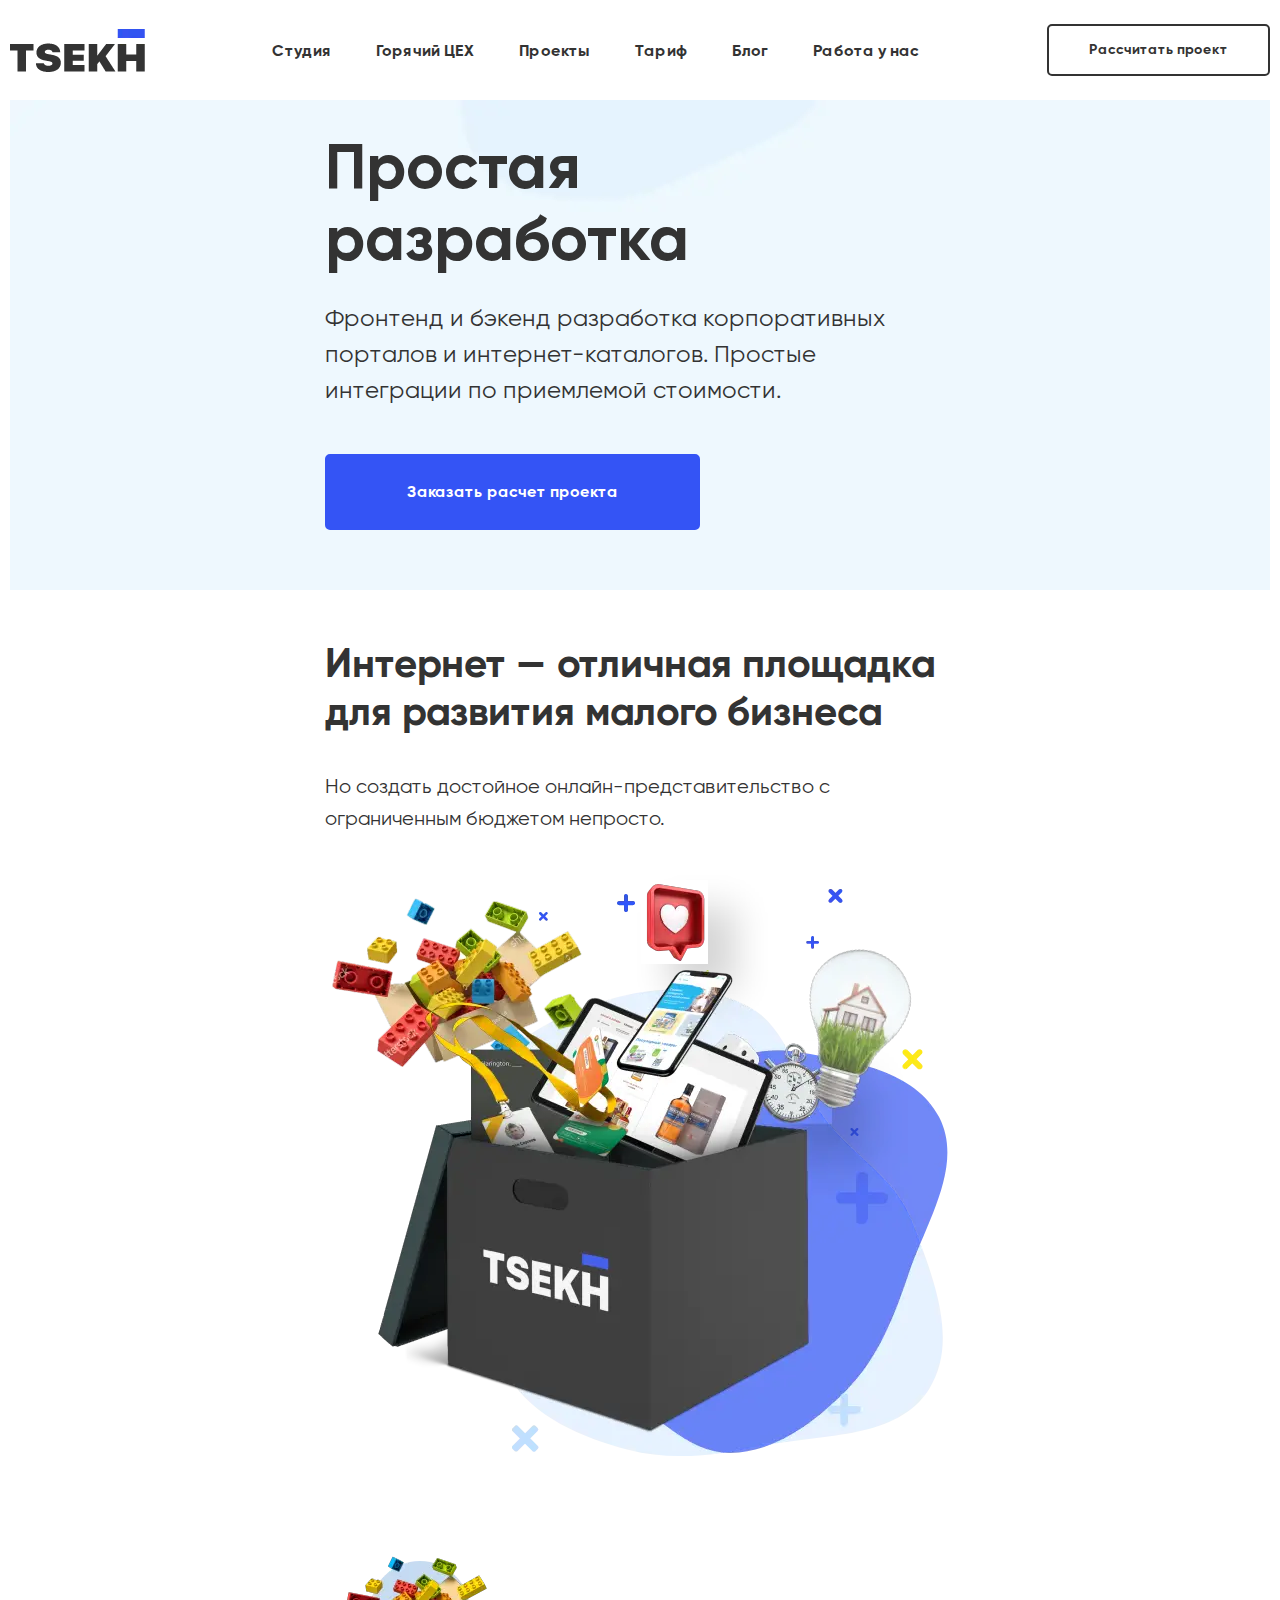
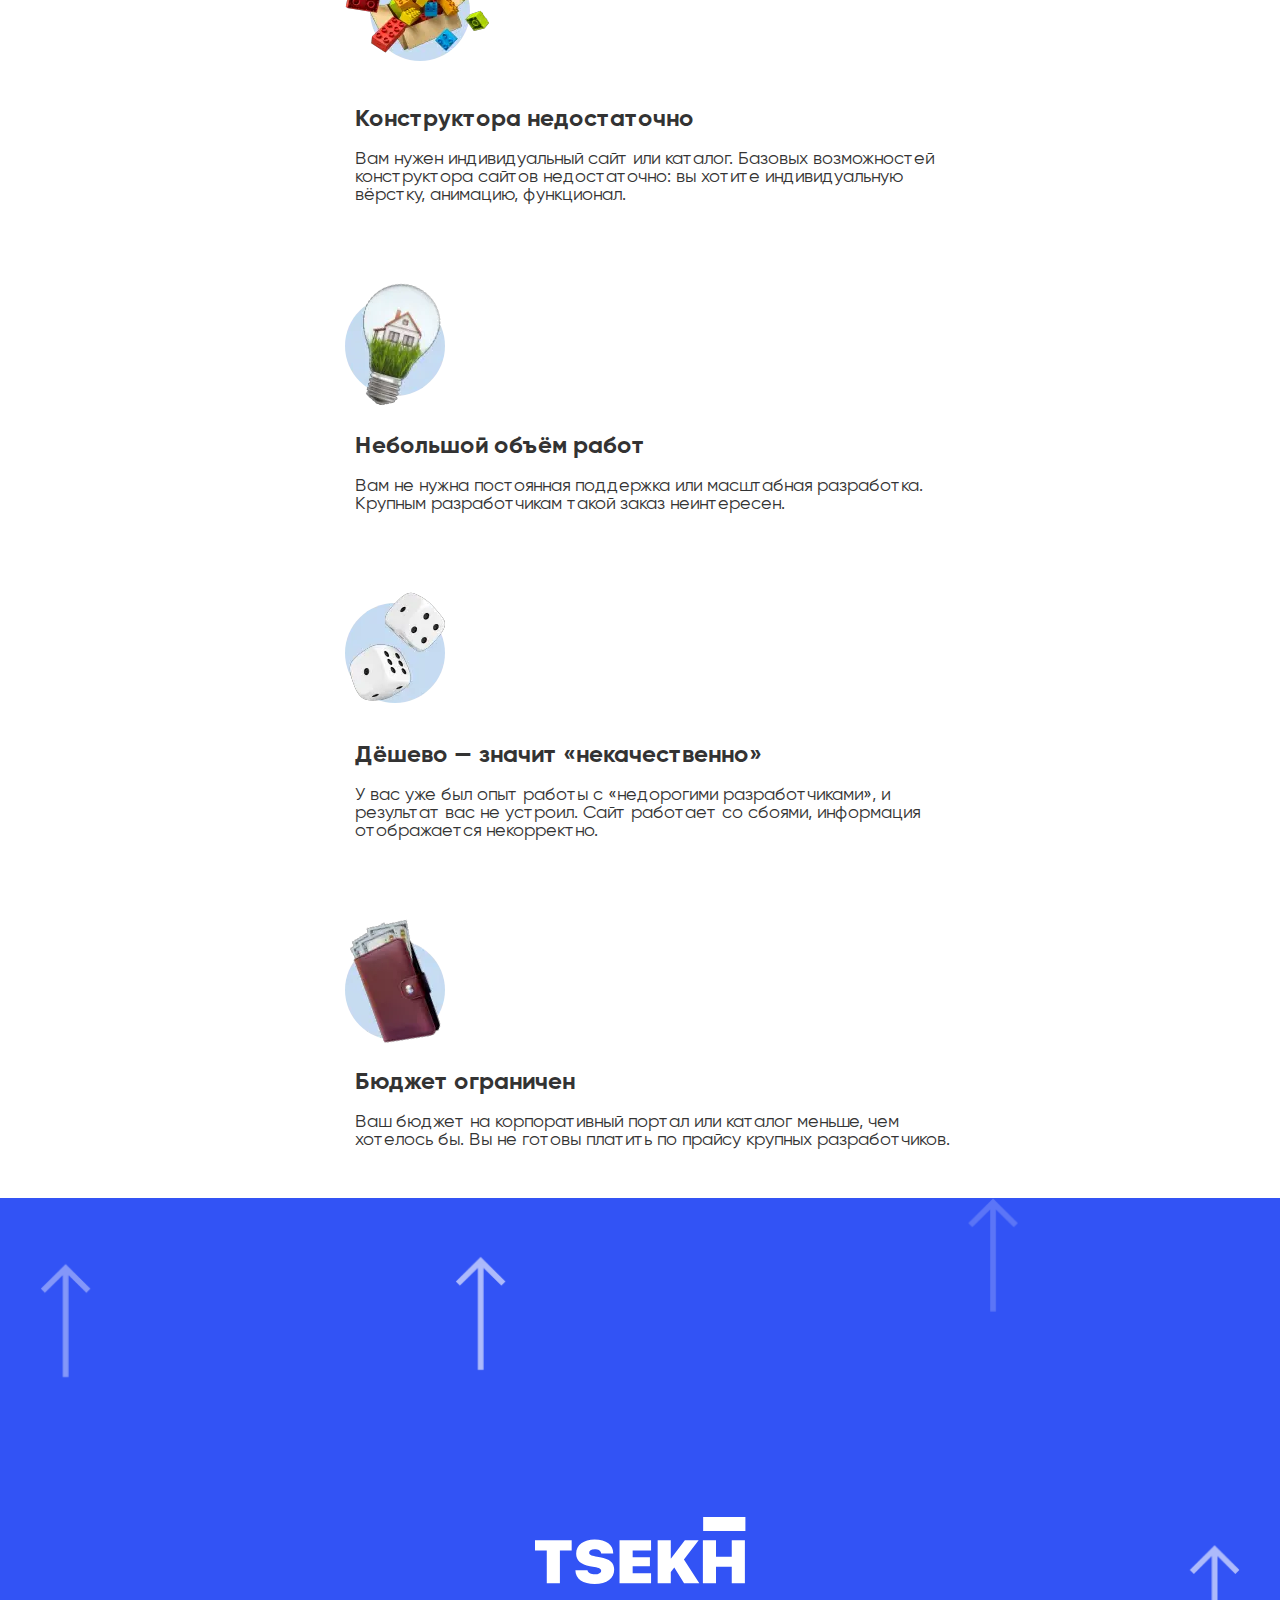
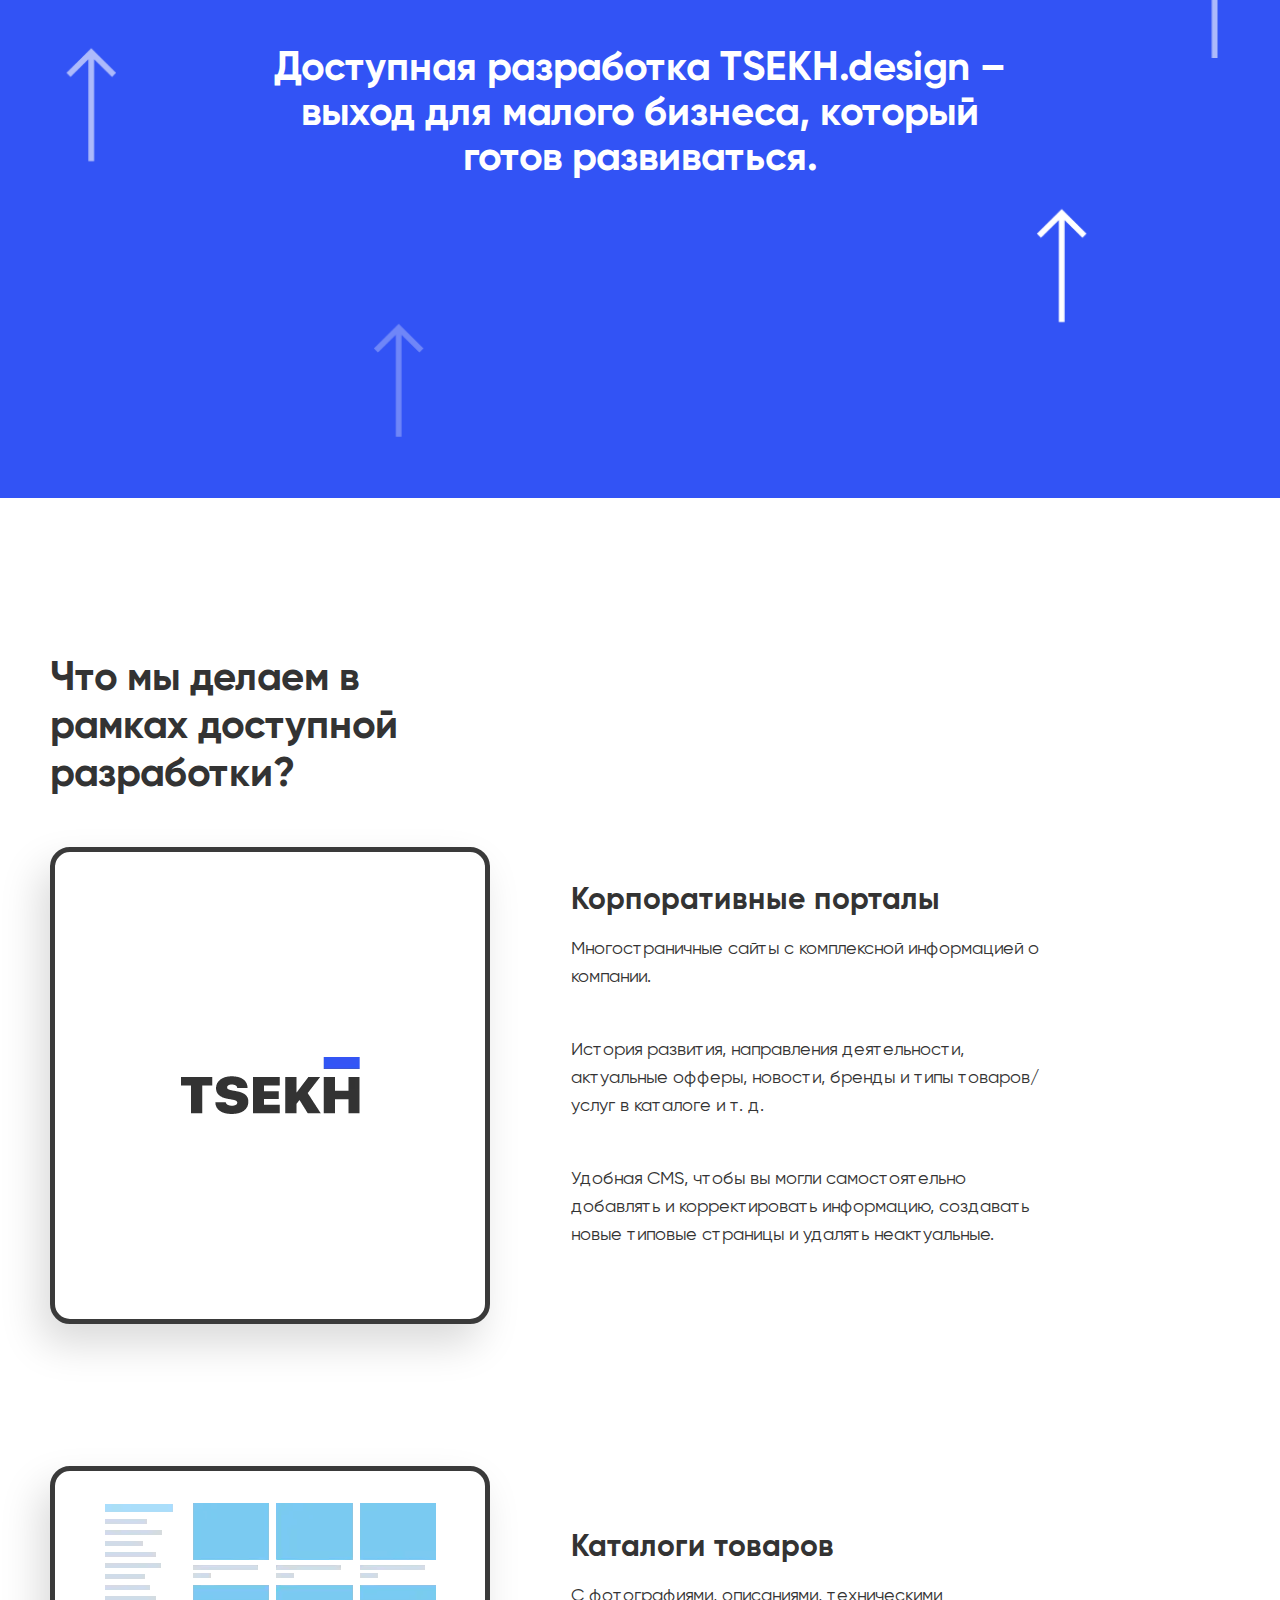
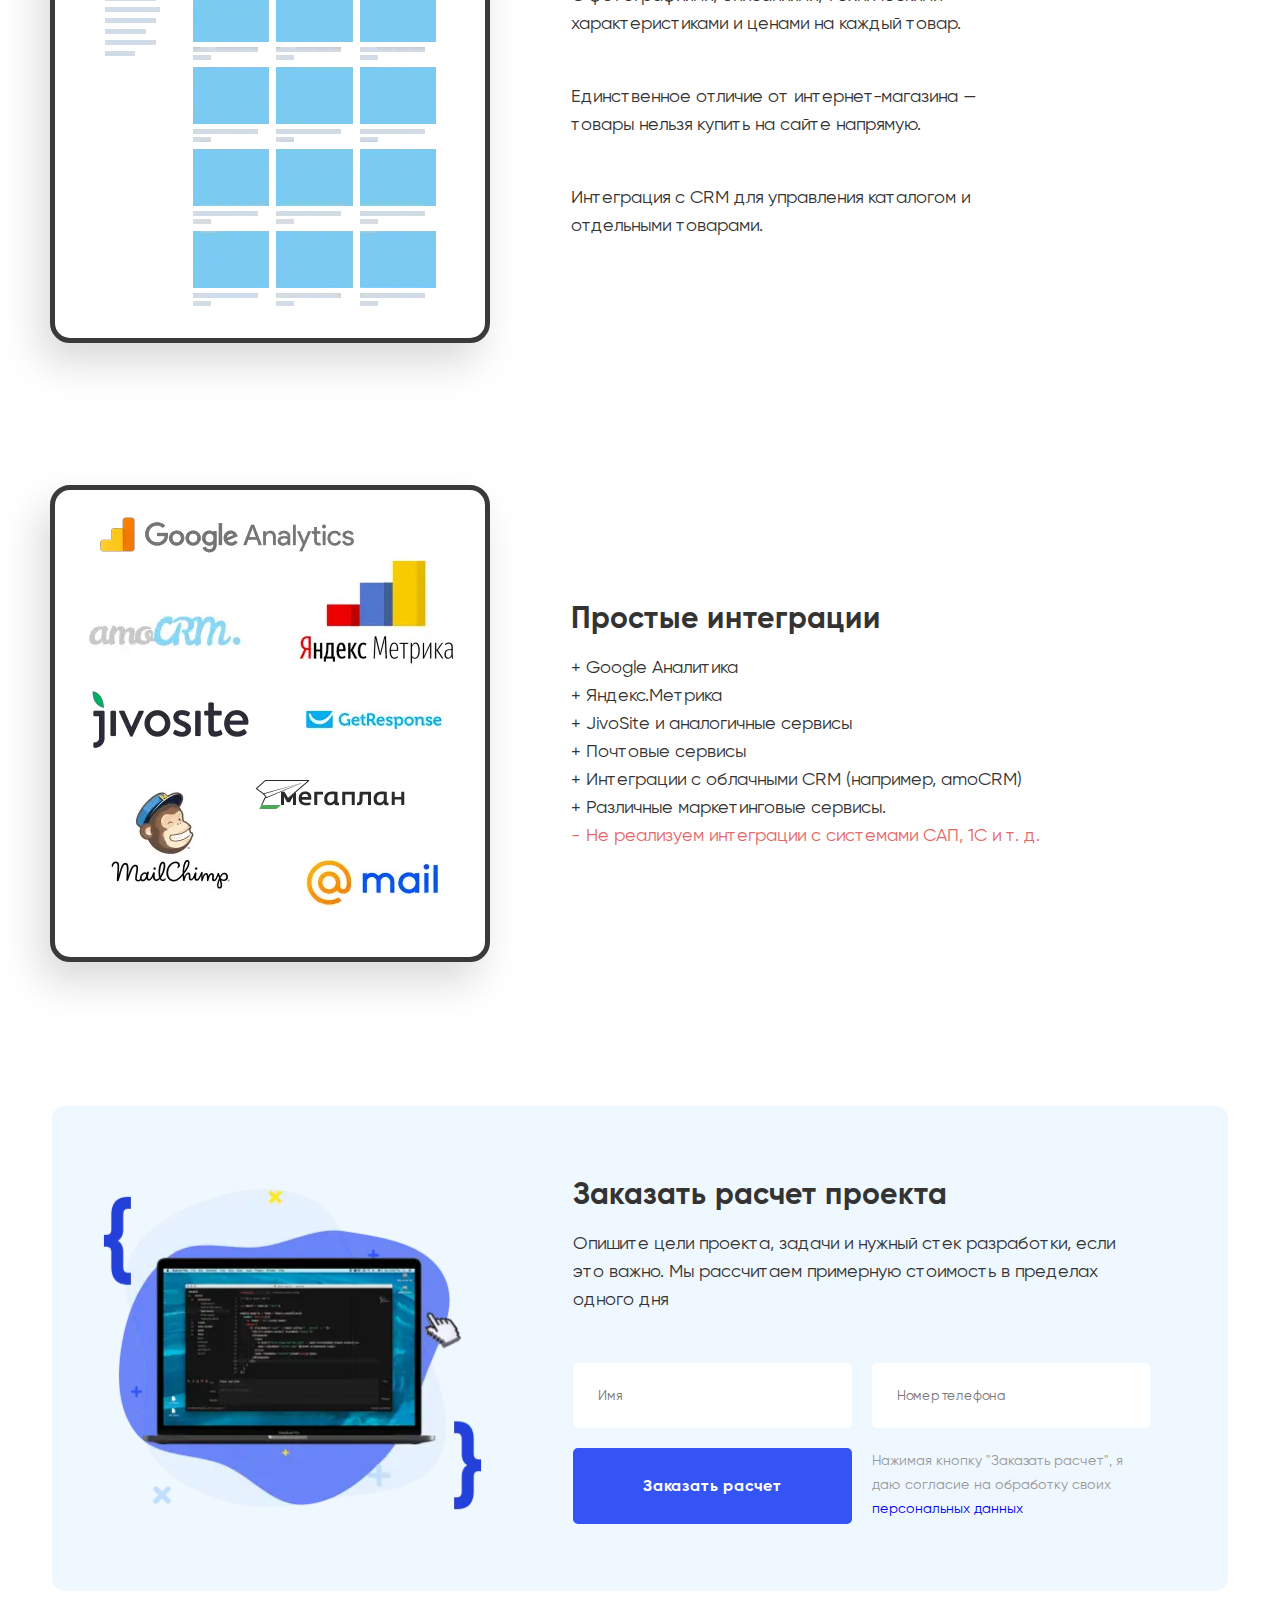
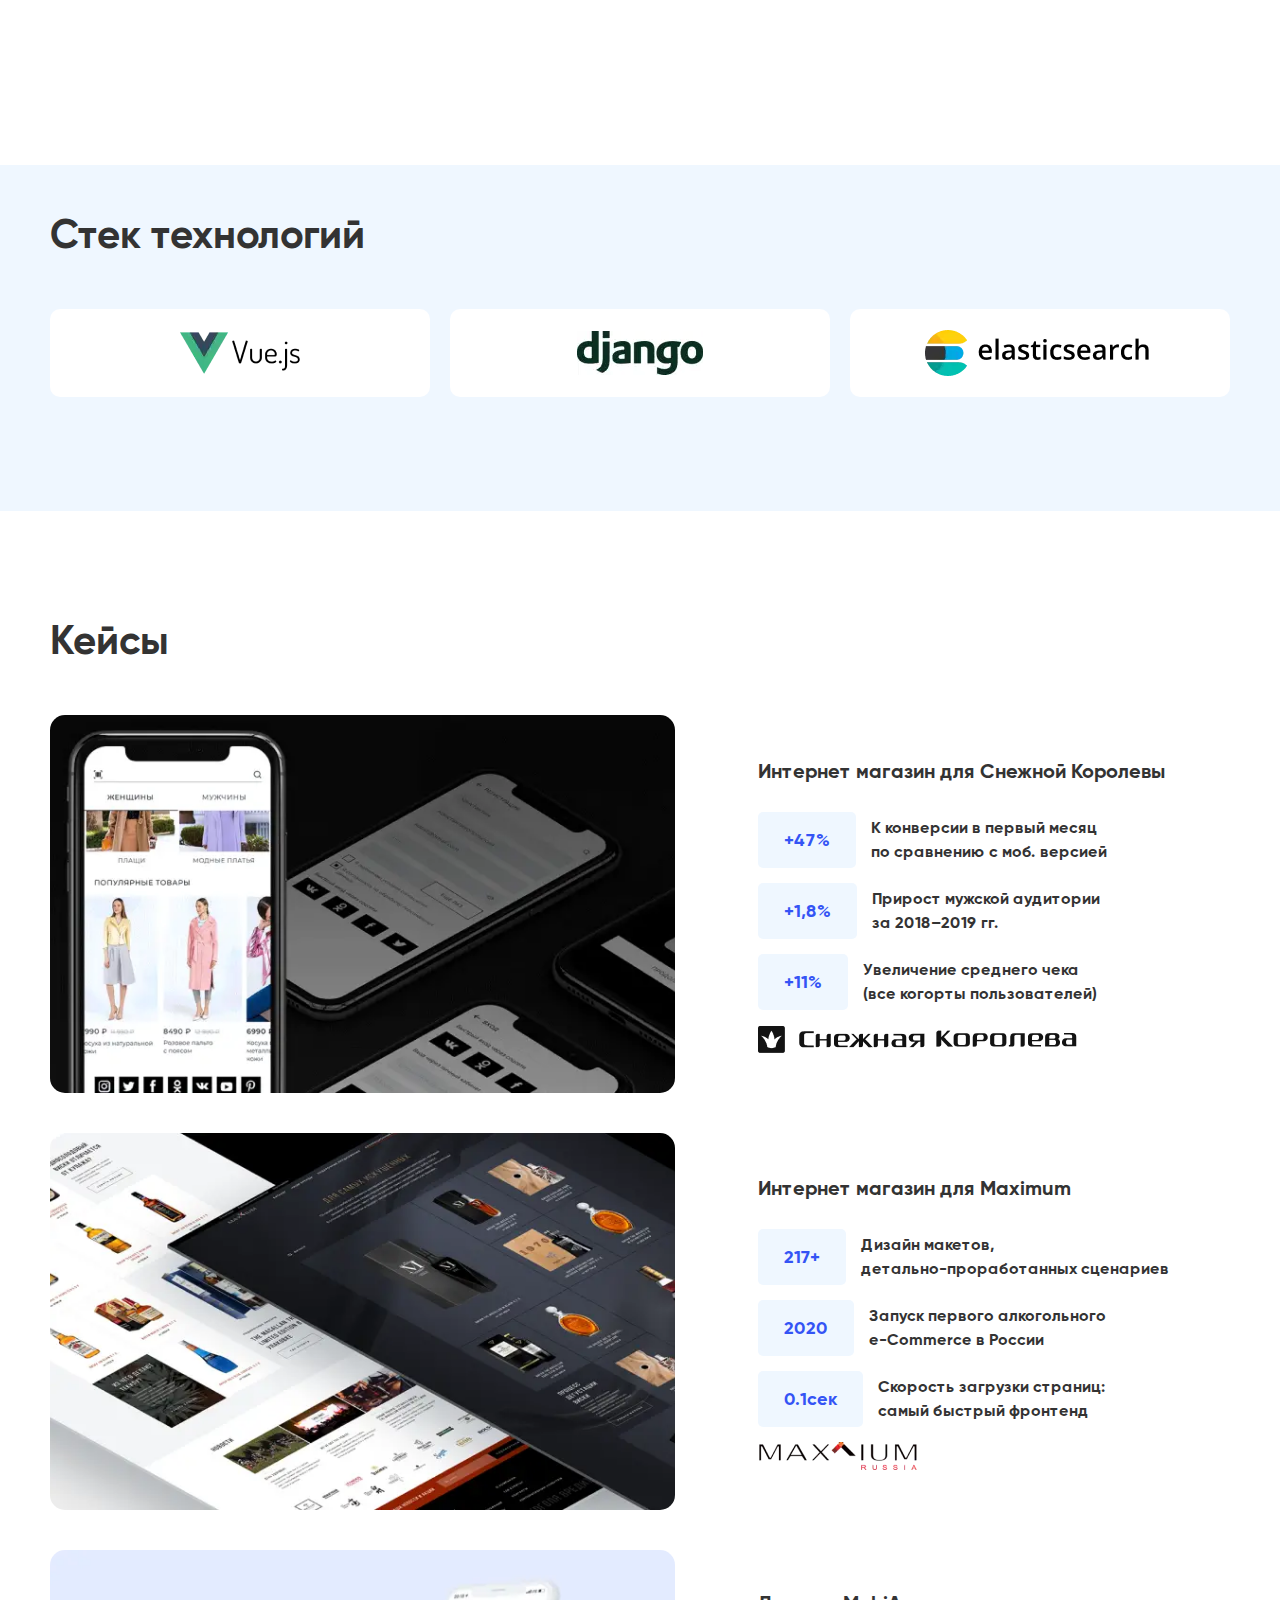
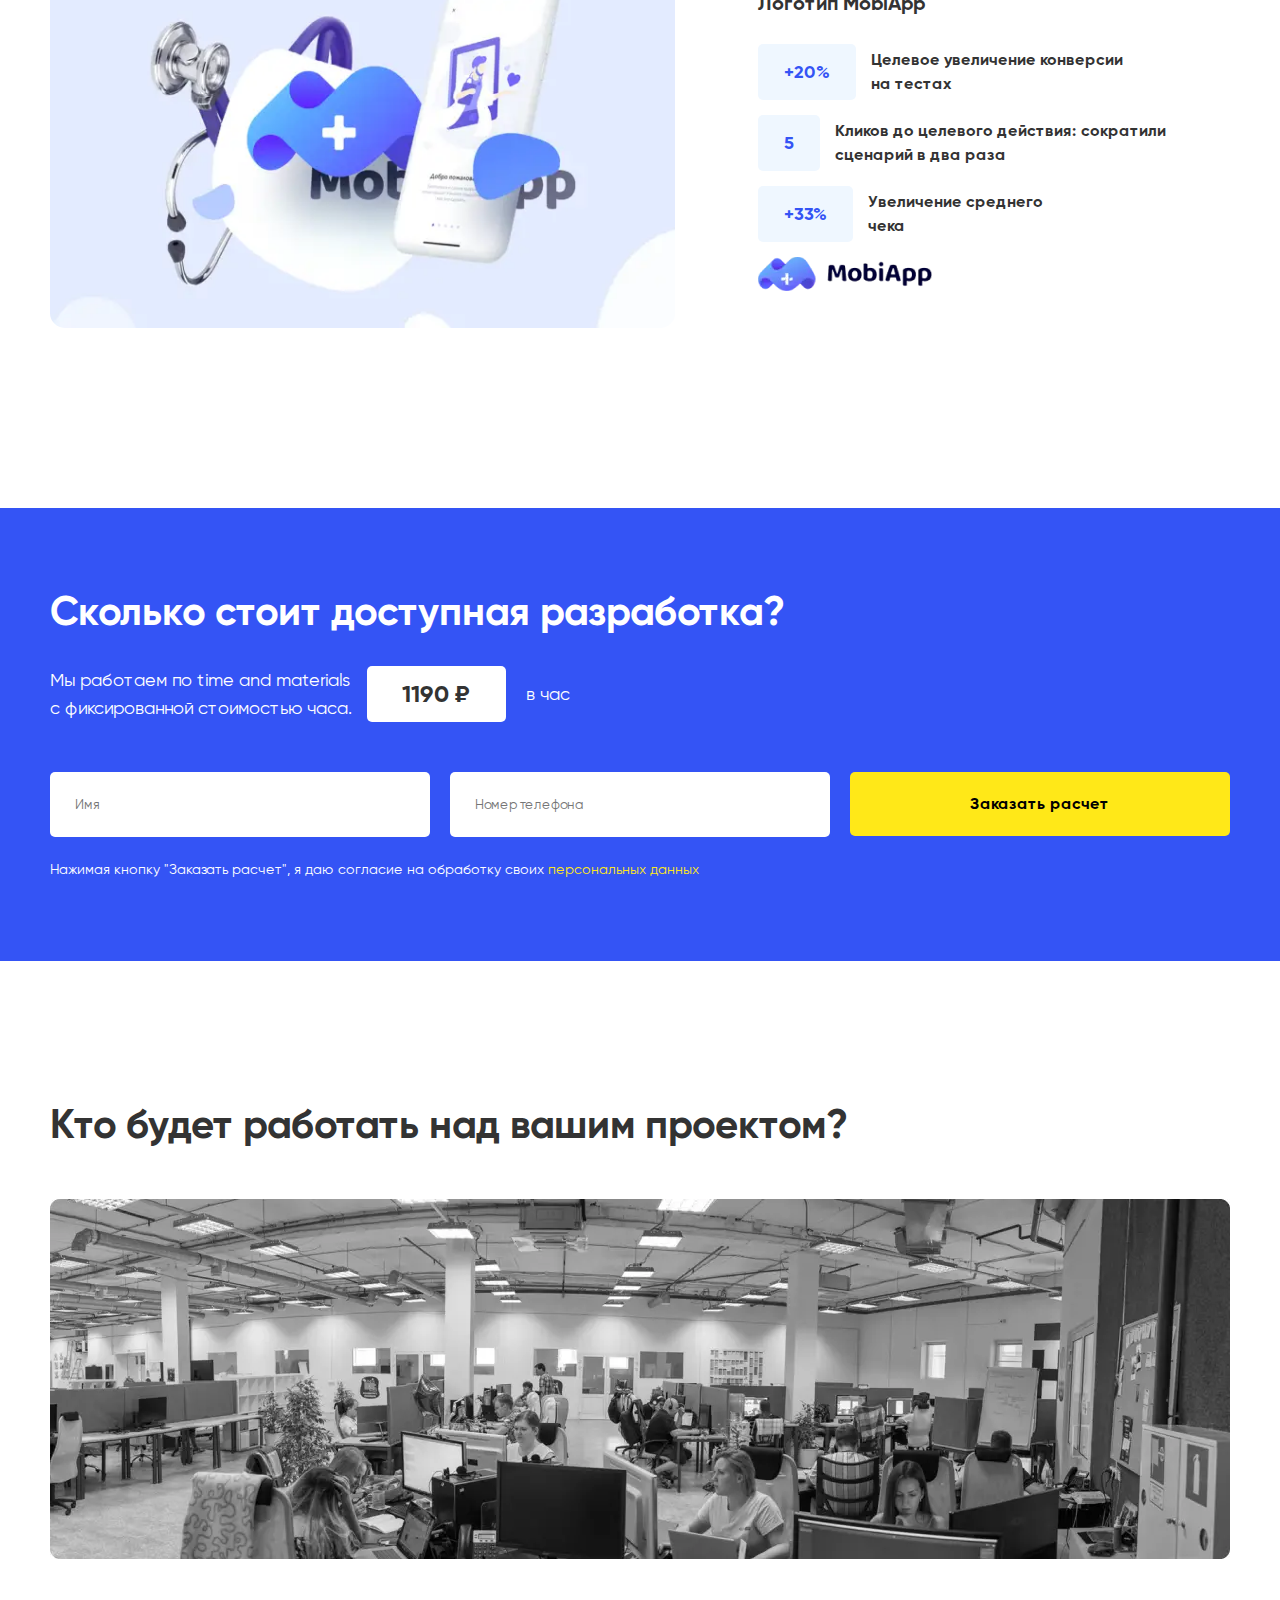
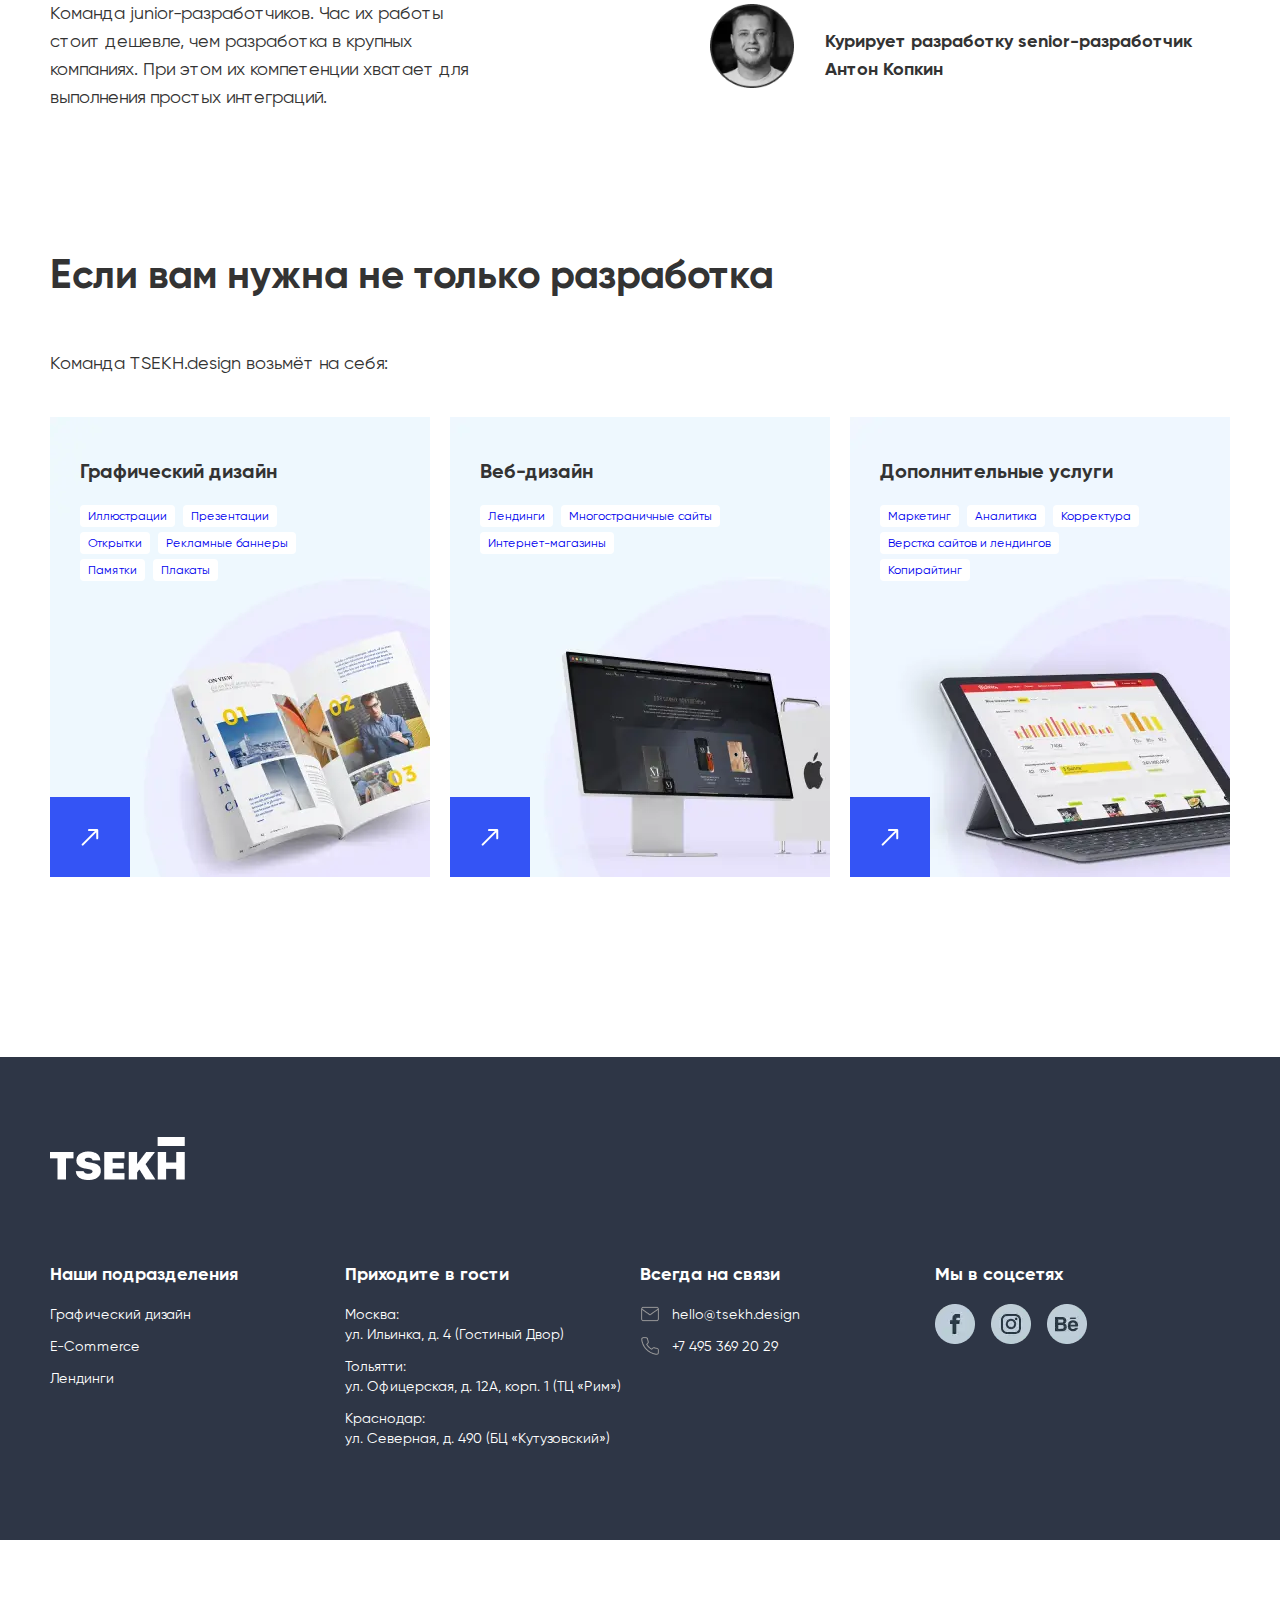
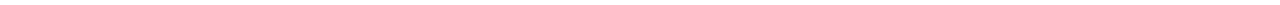
<file: Project Tsekh/index.html>
<!DOCTYPE html>
<html lang="ru">

<head>
  <meta charset="UTF-8">
  <meta name="viewport" content="width=device-width, initial-scale=1.0">
  <meta name="author" content="Alexander Dvoryadkin">
  <meta name="description" content="Тестовое задание">
  <link rel="stylesheet" href="css/style.min.css">
  <title>TSEKH</title>
</head>

<body>
  <div class="wrapper">
    <header class="header">
      <div class='header__container'>
        <div class="header__body">
          <a href="#" class="header__logo">
            <picture>
              <source srcset="img/logo.webp" type="image/webp"><img src="img/logo.png" alt="logo"></picture>
          </a>
          <div class="header__burger">
            <span></span>
          </div>
          <nav class="header__menu">
            <ul class="header__list">
              <li>
                <a href="#" class="header__link">Студия</a>
              </li>
              <li>
                <a href="#" class="header__link">Горячий ЦЕХ</a>
              </li>
              <li>
                <a href="#" class="header__link">Проекты</a>
              </li>
              <li>
                <a href="#" class="header__link">Тариф</a>
              </li>
              <li>
                <a href="#" class="header__link">Блог</a>
              </li>
              <li>
                <a href="#" class="header__link">Работа у нас</a>
              </li>
            </ul>
          </nav>
          <a data-da="header__menu, last, 767" href="#popup" class="header__button popup-link ">Рассчитать проект</a>
        </div>
      </div>
    </header>
    <main class="main">
      <section class="offer">
        <div class="header__container">
          <div class="offer__block">
            <div class="offer__text">
              <h1 class="offer__title">Простая
                разработка</h1>
              <div class="offer__subtitle">Фронтенд и бэкенд разработка корпоративных порталов и интернет-каталогов.
                Простые
                интеграции по приемлемой стоимости.</div>
              <a href="#popup" class="offer__button btn popup-link">Заказать расчет проекта</a>
            </div>
            <div class="offer__images">
              <picture>
                <source srcset="img/header-bg-2.webp" type="image/webp"><img src="img/header-bg-2.png"
                  alt="offer__images" /></picture>
              <div class="offer__nout">
                <picture>
                  <source srcset="img/nout.webp" type="image/webp"><img class="offer__nout--img" src="img/nout.png"
                    alt="noutbook" /></picture>
              </div>
              <div class="offer__circl"></div>
              <div class="offer__img1"></div>
              <div class="offer__img2"></div>
              <div class="offer__img3"></div>
              <div class="offer__jiango">
                <picture>
                  <source srcset="img/django.webp" type="image/webp"><img class="offer__jiango--img img"
                    src="img/django.png" alt="jiango" /></picture>
              </div>
              <div class="offer__vuejs">
                <picture>
                  <source srcset="img/vuejs.webp" type="image/webp"><img class="offer__vuejs--img img"
                    src="img/vuejs.png" alt="jiango" /></picture>
              </div>
              <div class="offer__elastic">
                <picture>
                  <source srcset="img/elastic.webp" type="image/webp"><img class="offer__elastic--img img"
                    src="img/elastic.png" alt="jiango" /></picture>
              </div>
              <div class="offer__shutterstock"></div>
              <div class="offer__cursor"></div>
            </div>
          </div>
        </div>
      </section>
      <section class="services">
        <div class="main__container main__container--media">
          <div class="services__body">
            <div class="services__column services__column--img">
              <h2 class="services__title section-title">Интернет — отличная площадка для развития малого бизнеса</h2>
              <div class="services__subtitle">Но создать достойное онлайн-представительство с ограниченным
                бюджетом непросто.
              </div>
              <div class="services__img">
                <picture>
                  <source srcset="img/box.webp" type="image/webp"><img src="img/box.png" alt="box" /></picture>
              </div>
            </div>
            <div class="services__column services__column--text">
              <div class="services__item">
                <div class="services__item--icon">
                  <picture>
                    <source srcset="img/icon-1.webp" type="image/webp"><img src="img/icon-1.png" alt="icon-1" />
                  </picture>
                </div>
                <h3 class="services__item--title item-title">Конструктора недостаточно</h3>
                <div class="services__item--text">Вам нужен индивидуальный сайт или каталог. Базовых возможностей
                  конструктора
                  сайтов недостаточно: вы хотите индивидуальную вёрстку, анимацию, функционал.
                </div>
              </div>
              <div class="services__item">
                <div class="services__item--icon">
                  <picture>
                    <source srcset="img/icon-2.webp" type="image/webp"><img src="img/icon-2.png" alt="icon-2" />
                  </picture>
                </div>
                <h3 class="services__item--title item-title">Небольшой объём работ</h3>
                <div class="services__item--text">Вам не нужна постоянная поддержка или масштабная разработка. Крупным
                  разработчикам такой заказ неинтересен.
                </div>
              </div>
              <div class="services__item">
                <div class="services__item--icon">
                  <picture>
                    <source srcset="img/icon-3.webp" type="image/webp"><img src="img/icon-3.png" alt="icon-3" />
                  </picture>
                </div>
                <h3 class="services__item--title item-title">Дёшево — значит «некачественно»</h3>
                <div class="services__item--text">У вас уже был опыт работы с «недорогими разработчиками», и результат
                  вас не
                  устроил. Сайт работает со сбоями, информация отображается некорректно.
                </div>
              </div>
              <div class="services__item">
                <div class="services__item--icon">
                  <picture>
                    <source srcset="img/icon-4.webp" type="image/webp"><img src="img/icon-4.png" alt="icon-4" />
                  </picture>
                </div>
                <h3 class="services__item--title item-title">Бюджет ограничен</h3>
                <div class="services__item--text">Ваш бюджет на корпоративный портал или каталог меньше, чем хотелось
                  бы. Вы
                  не готовы платить по прайсу крупных разработчиков.
                </div>
              </div>
            </div>
          </div>
        </div>
      </section>
      <section class="banner">
        <div class="main__container banner__container">
          <div class="banner__body"></div>
          <div class="banner__wrap--content">
            <div class="banner__content">
              <div class="banner__img">
                <picture>
                  <source srcset="img/banner-img.webp" type="image/webp"><img src="img/banner-img.png" alt="banner" />
                </picture>
              </div>
              <div class="banner__text ">Доступная разработка TSEKH.design – выход для малого бизнеса, который готов
                развиваться.</div>
            </div>
          </div>
        </div>
      </section>
      <section class="our-offer">
        <div class="main__container">
          <div class="our-offer__body">
            <h2 class="our-offer__title section-title">Что мы делаем в рамках доступной разработки?</h2>
            <div class="our-offer__block block">
              <div class="block__body">
                <div class="block__item--box block__portal">
                  <picture>
                    <source srcset="img/item-icon-1.webp" type="image/webp"><img class="block__portal--icon"
                      src="img/item-icon-1.png" alt="icon-1" /></picture>
                </div>
                <div class="block__item--text">
                  <h3 class="block__item--title">Корпоративные порталы</h3>
                  <p class="block__item--paragraf">Многостраничные сайты с комплексной информацией о компании.</p>
                  <p class="block__item--paragraf">История развития, направления деятельности, актуальные офферы,
                    новости,
                    бренды и типы товаров/услуг в каталоге и т. д. </p>
                  <p class="block__item--paragraf">Удобная CMS, чтобы вы могли самостоятельно добавлять и корректировать
                    информацию, создавать новые типовые страницы и удалять неактуальные.</p>
                </div>
              </div>
            </div>
            <div class="our-offer__block block">
              <div class="block__body">
                <div class="block__item--box block__catalog">
                  <picture>
                    <source srcset="img/item-icon-2.webp" type="image/webp"><img class="block__catalog--icon"
                      src="img/item-icon-2.png" alt="icon-2" /></picture>
                </div>
                <div class="block__item--text">
                  <h3 class="block__item--title">Каталоги товаров</h3>
                  <p class="block__item--paragraf">С фотографиями, описаниями, техническими характеристиками и ценами на
                    каждый
                    товар.</p>
                  <p class="block__item--paragraf">Единственное отличие от интернет-магазина — товары нельзя купить на
                    сайте
                    напрямую.
                  </p>
                  <p class="block__item--paragraf">Интеграция с CRM для управления каталогом и отдельными товарами.</p>
                </div>
              </div>
            </div>
            <div class="our-offer__block block">
              <div class="block__body">
                <div class="block__item--box block__integration">
                  <picture>
                    <source srcset="img/item-icon-3.webp" type="image/webp"><img src="img/item-icon-3.png"
                      alt="icon-3" /></picture>
                </div>
                <div class="block__item--text block__item--integration">
                  <h3 class="block__item--title">Простые интеграции</h3>
                  <div class="block__item--info">Google Аналитика</div>
                  <div class="block__item--info">Яндекс.Метрика</div>
                  <div class="block__item--info">JivoSite и аналогичные сервисы</div>
                  <div class="block__item--info">Почтовые сервисы</div>
                  <div class="block__item--info">Интеграции с облачными CRM (например, amoCRM)</div>
                  <div class="block__item--info">Различные маркетинговые сервисы.</div>
                  <div class="block__item--info not"><span class="not__text">Не реализуем интеграции с системами САП, 1С
                      и т.
                      д.</span></div>
                </div>
              </div>
            </div>
          </div>
          <div class="form-block">
            <div class="form-block__body">
              <div class="form-block__img">
                <picture>
                  <source srcset="img/form-img.webp" type="image/webp"><img src="img/form-img.png"
                    class="form-block-img--bg" alt="img"></picture>
              </div>
              <div class="form-block__content">
                <form action="mail.php" method="POST" class="form popup__form">
                  <div class="form-block__title popup__title">Заказать расчет проекта</div>
                  <div class="form-block__subtitle popup__subtitle">Опишите цели проекта, задачи и нужный стек
                    разработки,
                    если это важно. Мы
                    рассчитаем
                    примерную стоимость в пределах одного дня</div>
                  <div class="form-block__block popup__block">
                    <div class="form-block__block--item popup__block--item">
                      <input type="text" class="input" name="user-name" placeholder="Имя" required>
                    </div>
                    <div class="form-block__block--item popup__block--item">
                      <input type="text" class="input " name="user-phone" placeholder="Номер телефона" required>
                    </div>
                    <div class="form-block__block--item popup__block--item">
                      <button class="form-block__btn btn " type="submit">Заказать расчет</button>
                    </div>
                    <div class="form-block__block--item popup__block--item">
                      <div class="form-block__politic popup__politic">Нажимая кнопку "Заказать расчет", я даю согласие
                        на обработку своих <br><a href="#"
                          class="form-block__politic--link popup__polinic--link">персональных
                          данных</a>
                      </div>
                    </div>
                  </div>
                </form>
              </div>
            </div>
          </div>
        </div>
      </section>
      <section class="technology">
        <div class="main__container">
          <div class="technology__body">
            <h2 class="technology__title section-title">Стек технологий</h2>
            <div class="technology__item--wrap">
              <div class="technology__item technology__item--vue"></div>
              <div class="technology__item technology__item--django"></div>
              <div class="technology__item technology__item--elastic"></div>
            </div>
          </div>
        </div>
      </section>
      <section class="cases">
        <div class="main__container">
          <div class="cases__body">
            <h2 class="cases__title section-title">Кейсы</h2>
            <div class="cases__item--wrap item">
              <div class="item__img view">
                <picture>
                  <source srcset="img/cases-img1.webp" type="image/webp"><img src="img/cases-img1.png" alt="cases-1">
                </picture>
                <div class="item__mask">
                  <div class="item__arrow"></div>
                  <a class="item__btn" href="#">Смотреть проект</a>
                </div>
              </div>
              <div class="item__descr">
                <h4 class="item__title">Интернет магазин для Снежной Королевы</h4>
                <div class="item__text">
                  <div class="item__text--left">+47%</div>
                  <div class="item__text--right">К конверсии в первый месяц <br>
                    по сравнению с моб. версией
                  </div>
                </div>
                <div class="item__text">
                  <div class="item__text--left">+1,8%</div>
                  <div class="item__text--right">Прирост мужской аудитории <br>
                    за 2018–2019 гг.
                  </div>
                </div>
                <div class="item__text">
                  <div class="item__text--left">+11%</div>
                  <div class="item__text--right">Увеличение среднего чека <br>
                    (все когорты пользователей)
                  </div>
                </div>
                <div class="item__logo">
                  <picture>
                    <source srcset="img/cases-logo1.webp" type="image/webp"><img src="img/cases-logo1.png" alt="logo-1">
                  </picture>
                </div>
              </div>
            </div>
            <div class="cases__item--wrap item">
              <div class="item__img view">
                <picture>
                  <source srcset="img/cases-img2.webp" type="image/webp"><img src="img/cases-img2.png" alt="cases-2">
                </picture>
                <div class="item__mask">
                  <div class="item__arrow"></div>
                  <a class="item__btn" href="#">Смотреть проект</a>
                </div>
              </div>
              <div class="item__descr">
                <h4 class="item__title">Интернет магазин для Maximum</h4>
                <div class="item__text">
                  <div class="item__text--left">217+</div>
                  <div class="item__text--right">Дизайн макетов,<br>
                    детально-проработанных сценариев
                  </div>
                </div>
                <div class="item__text">
                  <div class="item__text--left">2020</div>
                  <div class="item__text--right">Запуск первого алкогольного <br>
                    e-Commerce в России
                  </div>
                </div>
                <div class="item__text">
                  <div class="item__text--left">0.1сек</div>
                  <div class="item__text--right">Скорость загрузки страниц:<br>
                    самый быстрый фронтенд
                  </div>
                </div>
                <div class="item__logo">
                  <picture>
                    <source srcset="img/cases-logo2.webp" type="image/webp"><img src="img/cases-logo2.png" alt="logo-2">
                  </picture>
                </div>
              </div>
            </div>
            <div class="cases__item--wrap item">
              <div class="item__img view">
                <picture>
                  <source srcset="img/cases-img3.webp" type="image/webp"><img src="img/cases-img3.png" alt="cases-3">
                </picture>
                <div class="item__mask">
                  <div class="item__arrow"></div>
                  <a class="item__btn" href="#">Смотреть проект</a>
                </div>
              </div>
              <div class="item__descr">
                <h4 class="item__title">Логотип MobiApp</h4>
                <div class="item__text">
                  <div class="item__text--left">+20%</div>
                  <div class="item__text--right">Целевое увеличение конверсии<br> на тестах
                  </div>
                </div>
                <div class="item__text">
                  <div class="item__text--left">5</div>
                  <div class="item__text--right">Кликов до целевого действия: сократили<br> сценарий в два раза
                  </div>
                </div>
                <div class="item__text">
                  <div class="item__text--left">+33%</div>
                  <div class="item__text--right">Увеличение среднего<br> чека
                  </div>
                </div>
                <div class="item__logo">
                  <picture>
                    <source srcset="img/cases-logo3.webp" type="image/webp"><img src="img/cases-logo3.png" alt="logo-3">
                  </picture>
                </div>
              </div>
            </div>
          </div>
        </div>
      </section>
      <section class="contacts">
        <div class="main__container">
          <div class="contacts__body">
            <h2 class="contacts__title section-title">Сколько стоит доступная разработка?</h2>
            <div class="contacts__block--wrap">
              <div class="contacts__subtitle">Мы работаем по time and materials<br> с фиксированной стоимостью часа.
              </div>
              <div class="contacts__size">1190 &#8381;</div>
              <div class="contacts__time">в час</div>
            </div>
            <div class="contacts__form">
              <form action="mail.php" method="POST" class="form__contacts">
                <div class="form__block">
                  <div class="form__block--item">
                    <input type="text" class="input" name="user-name" placeholder="Имя" required>
                  </div>
                  <div class="form__block--item">
                    <input type="text" class="input " name="user-phone" placeholder="Номер телефона" required>
                  </div>
                  <div class="form__block--item">
                    <button class="form__block--btn" type="submit">Заказать расчет</button>
                  </div>
                  <div class="form__block--item form__block--item-politic">
                    <div class="form__block--politic">Нажимая кнопку "Заказать расчет", я даю согласие на обработку
                      своих <a href="#" class="form__politic--link">персональных
                        данных</a>
                    </div>
                  </div>
                </div>
              </form>
            </div>
          </div>
        </div>
      </section>
      <section class="work">
        <div class="main__container">
          <div class="work__body">
            <h2 class="work__title section-title">Кто будет работать над вашим проектом?</h2>
            <div class="slide">
              <div class="slide__img">
                <picture>
                  <source srcset="img/work-img.webp" type="image/webp"><img src="img/work-img.jpg" alt="work-img" />
                </picture>
              </div>
              <div class="slide__descr">Команда junior-разработчиков. Час их работы стоит дешевле, чем разработка в
                крупных
                компаниях. При этом их компетенции хватает для выполнения простых интеграций.</div>
              <div class="slide__curator">
                <div class="slide__curator--img">
                  <picture>
                    <source srcset="img/curator-img.webp" type="image/webp"><img src="img/curator-img.png"
                      alt="curator" /></picture>
                </div>
                <div class="slide__curator--descr">Курирует разработку senior-разработчик Антон Копкин</div>
              </div>
            </div>
            <h2 class="work__title section-title">Если вам нужна не только разработка</h2>
            <div class="work__title--descr">Команда TSEKH.design возьмёт на себя:</div>
            <div class="work-services">
              <div class="work-services__item">
                <div class="work-services__content">
                  <picture>
                    <source srcset="img/work-img1.webp" type="image/webp"><img src="img/work-img1.jpg" alt="img1" />
                  </picture>
                </div>
                <div class="work-services__item--menu">
                  <h4 class="work-services__item--title">Графический дизайн</h4>
                  <ul class="item__menu">
                    <li class="item__menu--list"><a href="#" class="item__menu--link">Иллюстрации</a></li>
                    <li class="item__menu--list"><a href="#" class="item__menu--link">Презентации</a></li>
                    <li class="item__menu--list"><a href="#" class="item__menu--link">Открытки</a></li>
                    <li class="item__menu--list"><a href="#" class="item__menu--link">Рекламные баннеры</a></li>
                    <li class="item__menu--list"><a href="#" class="item__menu--link">Памятки</a></li>
                    <li class="item__menu--list"><a href="#" class="item__menu--link">Плакаты</a></li>
                  </ul>
                </div>
                <div class="work-services--arrow">
                  <a href="#">
                    <picture>
                      <source srcset="img/work-arrow.webp" type="image/webp"><img src="img/work-arrow.png"
                        alt="arrow" /></picture>
                  </a>
                </div>
              </div>
              <div class="work-services__item">
                <div class="work-services__content">
                  <picture>
                    <source srcset="img/work-img2.webp" type="image/webp"><img src="img/work-img2.jpg" alt="img2" />
                  </picture>
                </div>
                <div class="work-services__item--menu">
                  <h4 class="work-services__item--title">Веб-дизайн</h4>
                  <ul class="item__menu">
                    <li class="item__menu--list"><a href="#" class="item__menu--link">Лендинги</a></li>
                    <li class="item__menu--list"><a href="#" class="item__menu--link">Многостраничные сайты</a></li>
                    <li class="item__menu--list"><a href="#" class="item__menu--link">Интернет-магазины</a></li>
                  </ul>
                </div>
                <div class="work-services--arrow">
                  <a href="#">
                    <picture>
                      <source srcset="img/work-arrow.webp" type="image/webp"><img src="img/work-arrow.png"
                        alt="arrow" /></picture>
                  </a>
                </div>
              </div>
              <div class="work-services__item">
                <div class="work-services__content">
                  <picture>
                    <source srcset="img/work-img3.webp" type="image/webp"><img src="img/work-img3.jpg" alt="img3" />
                  </picture>
                </div>
                <div class="work-services__item--menu">
                  <h4 class="work-services__item--title">Дополнительные услуги</h4>
                  <ul class="item__menu">
                    <li class="item__menu--list"><a href="#" class="item__menu--link">Маркетинг</a></li>
                    <li class="item__menu--list"><a href="#" class="item__menu--link">Аналитика</a></li>
                    <li class="item__menu--list"><a href="#" class="item__menu--link">Корректура</a></li>
                    <li class="item__menu--list"><a href="#" class="item__menu--link">Верстка сайтов и лендингов</a>
                    </li>
                    <li class="item__menu--list"><a href="#" class="item__menu--link">Копирайтинг</a></li>
                  </ul>
                </div>
                <div class="work-services--arrow">
                  <a href="#">
                    <picture>
                      <source srcset="img/work-arrow.webp" type="image/webp"><img src="img/work-arrow.png"
                        alt="arrow" /></picture>
                  </a>
                </div>
              </div>
            </div>
          </div>
        </div>
      </section>
      <section class="footer">
        <div class="main__container">
          <div class="footer__logo">
            <a href="#" class="footer__logo--link">
              <picture>
                <source srcset="img/logo-footer.webp" type="image/webp"><img src="img/logo-footer.png" alt="logo" />
              </picture>
            </a>
          </div>
          <div class="footer__body">
            <div class="footer__item item">
              <div class="footer__item--content">
                <div class="footer__item--title">Наши подразделения</div>
                <a href="#" class="footer__item--link">
                  <div class="footer__item--text">Графический дизайн</div>
                </a>
                <a href="#" class="footer__item--link">
                  <div class="footer__item--text">E-Commerce</div>
                </a>
                <a href="#" class="footer__item--link">
                  <div class="footer__item--text">Лендинги</div>
                </a>
              </div>
            </div>
            <div class="footer__item item">
              <div class="footer__item--content">
                <div class="footer__item--title">Приходите в гости</div>
                <a href="#" class="footer__item--link">
                  <div class="footer__item--text">Москва:<br>
                    ул. Ильинка, д. 4 (Гостиный Двор)</div>
                </a>
                <a href="#" class="footer__item--link">
                  <div class="footer__item--text">Тольятти:<br>
                    ул. Офицерская, д. 12А, корп. 1 (ТЦ «Рим»)</div>
                </a>
                <a href="#" class="footer__item--link">
                  <div class="footer__item--text">Краснодар:<br>
                    ул. Северная, д. 490 (БЦ «Кутузовский»)</div>
                </a>
              </div>
            </div>
            <div class="footer__item item">
              <div class="footer__item--content">
                <div class="footer__item--title">Всегда на связи</div>
                <div class="footer__item--link">
                  <div class="footer__item--text mail">
                    <a href="mailto:hello@tsekh.design">hello@tsekh.design</a>
                  </div>
                </div>
                <div class="footer__item--link ">
                  <div class="footer__item--text phone">
                    <a href="tel:+74953692029">+7 495 369 20 29</a>
                  </div>
                </div>
              </div>
            </div>
            <div class="footer__item item">
              <div class="footer__item--content">
                <div class="footer__item--title">Мы в соцсетях</div>
                <div class="footer__item--social">
                  <div class="item__box facebook">
                    <a href="#">
                      <picture>
                        <source srcset="img/facebook.webp" type="image/webp"><img src="img/facebook.png"
                          alt="facebook" /></picture>
                    </a>
                  </div>
                  <div class="item__box instagram">
                    <a href="#">
                      <picture>
                        <source srcset="img/insta.webp" type="image/webp"><img src="img/insta.png" alt="instagram" />
                      </picture>
                    </a>
                  </div>
                  <div class="item__box behans">
                    <a href="#">
                      <picture>
                        <source srcset="img/beh.webp" type="image/webp"><img src="img/beh.png" alt="behans" /></picture>
                    </a>
                  </div>
                </div>
              </div>
            </div>
          </div>
        </div>
      </section>
      <div class="footer-bottom"></div>
    </main>
    <div id="popup" class="popup">
      <div class="popup__body">
        <div class="popup__content">
          <a href="#header" class="popup__close close-popup"></a>
          <form action="mail.php" method="POST" class="form popup__form">
            <div class="popup__title">Заказать расчет проекта</div>
            <div class="popup__subtitle">Опишите цели проекта, задачи и нужный стек разработки, если это важно. Мы
              рассчитаем
              примерную стоимость в пределах одного дня</div>
            <div class="popup__block">
              <div class="popup__block--item">
                <input type="text" class="input" name="user-name" placeholder="Имя" required>
              </div>
              <div class="popup__block--item">
                <input type="text" class="input " name="user-phone" placeholder="Номер телефона" required>
              </div>
              <div class="popup__block--item">
                <button class="popup__btn btn " type="submit">Заказать расчет</button>
              </div>
              <div class="popup__block--item">
                <div class="popup__politic">Нажимая кнопку "Заказать расчет", я даю согласие
                  на обработку своих <br><a href="#" class="popup__polinic--link">персональных данных</a>
                </div>
              </div>
            </div>
          </form>
        </div>
      </div>
    </div>
  </div>

  <script src="https://code.jquery.com/jquery-3.5.1.min.js"
    integrity="sha256-9/aliU8dGd2tb6OSsuzixeV4y/faTqgFtohetphbbj0=" crossorigin="anonymous"></script>
  <script src="js/script.min.js"></script>
</body>

</html>
</file>
<file: Project Tsekh/css/style.min.css>
@charset "UTF-8";*{padding:0;margin:0;border:0}*,:after,:before{-webkit-box-sizing:border-box;box-sizing:border-box}:active,:focus{outline:0}a:active,a:focus{outline:0}aside,footer,header,nav{display:block}body,html{height:100%;width:100%;font-size:100%;line-height:1;font-size:14px}button,input,textarea{font-family:inherit}input::-ms-clear{display:none}button{cursor:pointer}button::-moz-focus-inner{padding:0;border:0}a,a:visited{text-decoration:none}a:hover{text-decoration:none}ul li{list-style:none}img{vertical-align:top;max-width:100%}h1,h2,h3,h4,h5,h6{font-size:inherit;font-weight:400}@font-face{font-family:Gilroy;font-display:swap;src:url(../fonts/Gilroy-Bold.woff) format("woff"),url(../fonts/Gilroy-Bold.woff2) format("woff2");font-weight:700;font-style:normal}@font-face{font-family:Gilroy;font-display:swap;src:url(../fonts/Gilroy-Regular.woff) format("woff"),url(../fonts/Gilroy-Regular.woff2) format("woff2");font-weight:400;font-style:normal}@font-face{font-family:Gilroy-SemiBold;font-display:swap;src:url(../fonts/Gilroy-SemiBold.woff) format("woff"),url(../fonts/Gilroy-SemiBold.woff2) format("woff2");font-weight:400;font-style:normal}.btn{border-radius:5px;border:2px solid #3454f5;background-color:#3454f5;color:#fff;font-family:Gilroy;font-size:16px;font-weight:700;line-height:24px;padding:24px 0;width:100%;-webkit-transition:all .3s ease 0s;-o-transition:all .3s ease 0s;transition:all .3s ease 0s}.section-title{font-family:Gilroy;font-size:40px;font-weight:700;line-height:48px}.item-title{font-family:Gilroy;font-size:18px;font-weight:400;line-height:28px}h3.block__item--title{font-family:Gilroy;font-size:30px;font-weight:700;line-height:40px}body{font-family:Gilroy,sans-serif;font-weight:400;font-size:18px;color:#333}.header__container{max-width:1580px}.main__container{max-width:1200px;margin:0 auto}.header{width:100%;top:0;left:0;z-index:50}.header:before{content:'';top:0;left:0;width:100%;height:100%;background-color:transparent;z-index:2}.header__container{margin:0 auto;padding:0 10px}.header__menu{-webkit-box-flex:1;-ms-flex:1 0 auto;flex:1 0 auto;z-index:2}.header__body{position:relative;display:-webkit-box;display:-ms-flexbox;display:flex;-webkit-box-pack:justify;-ms-flex-pack:justify;justify-content:space-between;height:100px;-webkit-box-align:center;-ms-flex-align:center;align-items:center}.header__logo{-webkit-box-flex:0;-ms-flex:0 0 135px;flex:0 0 135px;height:43px;overflow:hidden;position:relative;z-index:3}.header__logo img{max-width:100%;display:block}.header__burger{display:none}.header__list{display:-webkit-box;display:-ms-flexbox;display:flex;-webkit-box-pack:center;-ms-flex-pack:center;justify-content:center;z-index:2}.header__list li{margin:0 0 0 5%}.header__list li:first-child{margin:0}.header__link{color:#333;font-weight:600;font-size:16px;line-height:16px;letter-spacing:.100962px;position:relative;-webkit-transition:all .6s;-o-transition:all .6s;transition:all .6s}.header__link:before{content:"";width:0;height:.1em;position:absolute;bottom:-2px;left:50%;background:#3454f5;-webkit-transition:all .3s;-o-transition:all .3s;transition:all .3s}.header__link:hover:before{width:100%;left:0;background:#3454f5}.header__button{color:#333;font-size:14px;line-height:24px;font-weight:700;padding:12px 40px;border:2px solid #333;border-radius:5px;-webkit-transition:all .3s;-o-transition:all .3s;transition:all .3s;z-index:3}.header__button:hover{background-color:#3454f5;color:#fff;border:2px solid #3454f5}.offer__block{background:url(../img/header-bg.jpg) 0 0 no-repeat;display:-webkit-box;display:-ms-flexbox;display:flex}.offer__text{-webkit-box-flex:0;-ms-flex:0 1 50%;flex:0 1 50%;margin:171px 0 168px 198px}.offer__title{font-family:Gilroy;font-size:64px;font-weight:700;line-height:72px;margin:0 0 26px 0;max-width:630px}.offer__subtitle{font-family:Gilroy;font-size:24px;font-weight:400;line-height:36px;margin:0 0 46px 0;max-width:567px}.offer__button{display:inline-block;padding:24px 80px;width:auto;border:2px solid #3454f5;-webkit-transition:all .3s ease 0s;-o-transition:all .3s ease 0s;transition:all .3s ease 0s}.offer__button:hover{background:#fff;color:#333;border:2px solid #333}.offer__images{-webkit-box-flex:0;-ms-flex:0 1 50%;flex:0 1 50%;width:629px;height:603px;margin:82px 72px 0 0;position:relative}.offer__nout{position:absolute;top:57px;right:-95px;width:864px;height:488px}.offer__nout--img{width:980px;max-width:none}.offer__circl{width:75px;height:75px;background-color:rgba(255,232,24,.5);position:absolute;top:90px;left:84px;border-radius:50%}.offer__img1{width:108px;height:88px;background:url(../img/img-1.png) bottom left/cover no-repeat;position:absolute;left:-12px;bottom:170px}.offer__img2{width:75px;height:75px;background:url(../img/img-2.png) 0 0/cover no-repeat;position:absolute;top:32px;right:27px}.offer__img3{width:90px;height:90px;background:url(../img/img-3.png) 0 0/cover no-repeat;position:absolute;right:224px;bottom:45px}.offer__jiango{width:380px;height:88px;background-color:#fff;border-radius:10px;-webkit-transform:rotate(7.06deg);-ms-transform:rotate(7.06deg);transform:rotate(7.06deg);padding:17px 0 0 0;position:absolute;top:197px;right:145px}.offer__jiango--img{-webkit-transform:rotate(-7.06deg);-ms-transform:rotate(-7.06deg);transform:rotate(-7.06deg)}.offer__vuejs{width:380px;height:88px;background-color:#fff;border-radius:10px;-webkit-transform:rotate(-4.93deg);-ms-transform:rotate(-4.93deg);transform:rotate(-4.93deg);position:absolute;padding:22px 0 0 0;top:60px;right:160px}.offer__vuejs--img{-webkit-transform:rotate(4.93deg);-ms-transform:rotate(4.93deg);transform:rotate(4.93deg)}.offer__elastic{width:380px;height:88px;border-radius:10px;background-color:#d0d7f9;-webkit-transform:rotate(-7.83deg);-ms-transform:rotate(-7.83deg);transform:rotate(-7.83deg);position:absolute;padding:15px 0 0 0;right:66px;bottom:189px}.offer__elastic--img{-webkit-transform:rotate(7.83deg);-ms-transform:rotate(7.83deg);transform:rotate(7.83deg)}.offer__shutterstock{width:248px;height:237px;background:url(../img/shutterstock.png) center/cover no-repeat;position:absolute;top:107px;left:-60px}.offer__cursor{width:65px;height:63px;background:url(../img/cursor.png) center/cover no-repeat;position:absolute;right:40px;bottom:215px}.img{display:block;margin:0 auto}.services{padding:170px 0 183px 0}.services__body{display:-webkit-box;display:-ms-flexbox;display:flex}.services__column{-webkit-box-flex:0;-ms-flex:0 1 50%;flex:0 1 50%}.services__column--img{padding:0 10px}.services__title{margin:0 0 35px 0}.services__subtitle{font-family:Gilroy;font-size:20px;font-weight:400;line-height:32px;margin:0 0 40px 0}.services__img{max-width:616px;-webkit-transform:translateX(-160px);-ms-transform:translateX(-160px);transform:translateX(-160px)}.services__column--text{margin:260px 0 0 0;padding:0 10px 0 30px}.services__item{margin:0 0 80px 0}.services__item:last-child{margin:0}.services__item--icon{width:175px;height:123px;margin:0 0 23px 0}.services__item--icon img{-o-object-fit:cover;object-fit:cover}.services__item--title{font-family:Gilroy;font-size:24px;font-weight:700;line-height:32px;margin:0 0 15px 10px}.services__item--text{margin:0 0 0 10px}.banner{height:900px;background-color:#3253f5}.banner__container{width:100%;height:100%;position:relative}.banner__body{width:100%;height:100%;display:-webkit-box;display:-ms-flexbox;display:flex;-webkit-box-pack:center;-ms-flex-pack:center;justify-content:center;-webkit-box-align:center;-ms-flex-align:center;align-items:center;background:url(../img/banner-bg.png) 0 0/contain no-repeat;opacity:1;-webkit-transition:all 0s ease 0s;-o-transition:all 0s ease 0s;transition:all 0s ease 0s}.banner__content{display:-webkit-box;display:-ms-flexbox;display:flex;-webkit-box-orient:vertical;-webkit-box-direction:normal;-ms-flex-direction:column;flex-direction:column;-webkit-box-align:center;-ms-flex-align:center;align-items:center}.banner__img{width:211px;margin:0 0 60px 0}.banner__text{max-width:750px;color:#fff;font-family:Gilroy;font-size:40px;font-weight:700;line-height:45px;text-align:center}.banner__wrap--content{width:100%;height:100%;position:absolute;top:0;left:0;display:-webkit-box;display:-ms-flexbox;display:flex;-webkit-box-pack:center;-ms-flex-pack:center;justify-content:center;-webkit-box-align:center;-ms-flex-align:center;align-items:center}.our-offer{padding:155px 0 172px 0}.our-offer__body{margin:0 10px}.our-offer__title{max-width:435px;font-size:40px;margin:0 0 50px 0}.our-offer__block{margin:0 0 142px 0}.block__body{display:-webkit-box;display:-ms-flexbox;display:flex;-webkit-box-align:center;-ms-flex-align:center;align-items:center}.block__item--box{max-width:440px;height:477px;border-radius:20px;border:5px solid #3a3a3a;background-color:#fff;-webkit-box-shadow:-10px 20px 40px rgba(0,0,0,.15);box-shadow:-10px 20px 40px rgba(0,0,0,.15);padding:11px 20px;-webkit-box-flex:0;-ms-flex:0 1 100%;flex:0 1 100%;display:-ms-grid;display:grid;place-items:center}.block__portal--icon{width:179px;height:57px}.block__item--text{max-width:470px;margin:0 0 0 81px}.block__item--title{margin:0 0 15px 0}.block__item--paragraf{font-family:Gilroy;font-size:18px;font-weight:400;line-height:28px;margin:0 0 45px 0}.block__item--info{position:relative;font-family:Gilroy;font-size:18px;font-weight:400;line-height:28px;padding:0 0 0 15px}.block__item--info::before{content:"+";position:absolute;top:0;left:0}.not::before{content:"-";position:absolute;top:0;left:0;color:#e46868}.not__text{color:#e46868}.form-block{background:#eff7ff;border:2px solid #fff;border-radius:15px;margin:0 10px;padding:20px 11px}.form-block__body{display:-webkit-box;display:-ms-flexbox;display:flex;-ms-flex-wrap:wrap;flex-wrap:wrap;-webkit-box-align:center;-ms-flex-align:center;align-items:center}.form-block__img{max-width:445px;margin:0 65px 0 0;-webkit-box-flex:0;-ms-flex:0 1 40%;flex:0 1 40%}.form-block__content{-ms-flex-preferred-size:50%;flex-basis:50%}.form-block__btn:hover{background-color:#fff;border:2px solid #3454f5;color:#3454f5}.technology{background-color:#eff7ff}.technology__title{margin:0 0 50px 0}.technology__body{padding:46px 10px 114px 10px}.technology__item{width:380px;height:88px;border-radius:10px;margin:0 10px}.technology__item--wrap{margin:0 -10px;display:-webkit-box;display:-ms-flexbox;display:flex;-webkit-box-pack:justify;-ms-flex-pack:justify;justify-content:space-between}.technology__item--vue{background:#fff url(../img/technolgy-icon-1.png) center no-repeat}.technology__item--django{background:#fff url(../img/technolgy-icon-2.png) center no-repeat}.technology__item--elastic{background:#fff url(../img/technolgy-icon-3.png) center no-repeat}.cases{padding:106px 0 140px 0}.cases__body{padding:0 10px 0 10px}.cases__title{margin:0 0 50px 0}.cases__item--wrap{display:-webkit-box;display:-ms-flexbox;display:flex;-webkit-box-pack:justify;-ms-flex-pack:justify;justify-content:space-between;-webkit-box-align:center;-ms-flex-align:center;align-items:center;margin:0 0 40px 0}.item__img{padding:0 0 32% 0;position:relative;overflow:hidden;cursor:default;-webkit-box-flex:0;-ms-flex:0 1 53%;flex:0 1 53%;border-radius:15px}.item__img img{width:100%;height:100%;-o-object-fit:cover;object-fit:cover;position:absolute;top:0;left:0}.item__mask{width:100%;height:100%;position:absolute;top:0;left:0;background-color:rgba(50,83,245,.8);border-radius:15px;display:-webkit-box;display:-ms-flexbox;display:flex;-webkit-box-pack:center;-ms-flex-pack:center;justify-content:center;-webkit-box-align:center;-ms-flex-align:center;align-items:center;-webkit-box-orient:vertical;-webkit-box-direction:normal;-ms-flex-direction:column;flex-direction:column}.item__arrow{width:48px;height:48px;margin:0 0 16px 0;background:url(../img/cases-arrow.png) center no-repeat}.item__btn{font-weight:600;font-size:16px;line-height:24px;color:#fff}.item__descr{text-align:left;margin:0 0 0 20px;-webkit-box-flex:0;-ms-flex:0 1 40%;flex:0 1 40%}.item__title{font-weight:700;font-size:20px;line-height:32px;margin:0 0 25px 0}.item__text{display:-webkit-box;display:-ms-flexbox;display:flex;-webkit-box-align:center;-ms-flex-align:center;align-items:center;margin:0 0 15px 0}.item__text--left{display:inline-block;font-weight:600;font-size:18px;line-height:28px;color:#3454f5;background:#eff7ff;border-radius:5px;padding:14px 26px}.item__text--right{font-weight:600;font-size:16px;line-height:24px;margin:0 0 0 15px}.view .item__mask{opacity:0;-webkit-transition:all .4s ease 0s;-o-transition:all .4s ease 0s;transition:all .4s ease 0s}.view .item__arrow{-webkit-transform:translateY(-100px);-ms-transform:translateY(-100px);transform:translateY(-100px);opacity:0;-webkit-transition:all .3s ease 0s;-o-transition:all .3s ease 0s;transition:all .3s ease 0s}.view .item__btn{opacity:0;-webkit-transition:all .3s ease 0s;-o-transition:all .3s ease 0s;transition:all .3s ease 0s}.view:hover .item__btn,.view:hover .item__mask{opacity:1}.view:hover .item__arrow{opacity:1;-webkit-transform:translateY(0);-ms-transform:translateY(0);transform:translateY(0)}.contacts{background:#3454f5;padding:80px 0 80px 0}.contacts__body{padding:0 10px}.contacts__title{color:#fff;margin:0 0 30px 0}.contacts__block--wrap{display:-webkit-box;display:-ms-flexbox;display:flex;-ms-flex-wrap:wrap;flex-wrap:wrap;-webkit-box-align:center;-ms-flex-align:center;align-items:center;margin:0 0 50px 0}.contacts__subtitle{font-size:18px;line-height:28px;color:#fff}.contacts__size{background:#fff;border-radius:5px;font-weight:700;font-size:24px;line-height:36px;margin:0 0 0 15px;padding:10px 35px}.contacts__time{color:#fff;font-weight:400;font-size:18px;line-height:28px;margin:0 0 0 20px}.form__block{display:-webkit-box;display:-ms-flexbox;display:flex;-ms-flex-wrap:wrap;flex-wrap:wrap;-webkit-box-pack:justify;-ms-flex-pack:justify;justify-content:space-between;-webkit-box-align:center;-ms-flex-align:center;align-items:center;margin:0 -7px 0 -7px}.form__block--politic{color:#fff;font-weight:400;font-size:14px;line-height:24px}.form__block--btn{background:#ffe818;width:100%;padding:20px 0;margin:0 0 20px 0;border-radius:5px;font-weight:800;font-size:16px;line-height:24px}.form__block--item{-ms-flex-preferred-size:33%;flex-basis:33%;padding:0 7px 0 7px}.form__block--item-politic{-ms-flex-preferred-size:100%;flex-basis:100%}.form__politic--link{color:#ffe818}.popup{position:fixed;z-index:999;width:100%;height:100%;background-color:rgba(0,0,0,.8);top:0;left:0;opacity:0;visibility:hidden;overflow-y:auto;overflow-x:hidden;-webkit-transition:all .8s ease 0s;-o-transition:all .8s ease 0s;transition:all .8s ease 0s}.popup.open{opacity:1;visibility:visible}.popup.open .popup__content{-webkit-transform:perspective(600px) translate(0,0) rotateX(0);transform:perspective(600px) translate(0,0) rotateX(0);opacity:1}.popup__body{min-height:100%;display:-webkit-box;display:-ms-flexbox;display:flex;-webkit-box-align:center;-ms-flex-align:center;align-items:center;-webkit-box-pack:center;-ms-flex-pack:center;justify-content:center;padding:30px 10px;-webkit-transition:all .8s ease 0s;-o-transition:all .8s ease 0s;transition:all .8s ease 0s}.popup__content{background-color:#eff7ff;color:#333;max-width:800px;padding:85px 65px;position:relative;-webkit-transition:all .8s ease 0s;-o-transition:all .8s ease 0s;transition:all .8s ease 0s;opacity:0;-webkit-transform:perspective(600px) translate(0,-100%) rotateX(45deg);transform:perspective(600px) translate(0,-100%) rotateX(45deg)}.popup__close{position:absolute;right:10px;top:10px;width:30px;height:30px;background-image:url(../img/close.png);background-size:cover}.popup__title{font-family:Gilroy;font-size:30px;font-weight:700;line-height:40px;margin:0 0 15px 0}.popup__subtitle{font-family:Gilroy;font-size:18px;font-weight:400;line-height:28px;margin:0 0 50px 0}.popup__block{display:-webkit-box;display:-ms-flexbox;display:flex;-webkit-box-pack:justify;-ms-flex-pack:justify;justify-content:space-between;-ms-flex-wrap:wrap;flex-wrap:wrap;margin:0 -10px}.popup__block--item{-webkit-box-flex:1;-ms-flex:1 1 50%;flex:1 1 50%;padding:0 10px}.popup__politic{color:#999;font-family:Gilroy;font-size:14px;font-weight:400;line-height:24px}.popup__politic--link{text-decoration:underline}.input{background-color:#fff;border-radius:5px;margin:0 0 20px 0;padding:25px 25px;width:100%}.work{padding:140px 0 140px 0}.work__body{padding:0 10px 0 10px}.work__title{margin:0 0 50px 0}.work__title--descr{font-size:18px;line-height:28px;margin:0 0 40px 0}.work-services{display:-webkit-box;display:-ms-flexbox;display:flex;-ms-flex-wrap:wrap;flex-wrap:wrap;-ms-flex-pack:distribute;justify-content:space-around;margin:0 -10px 0 -10px}.work-services__item{height:460px;position:relative;-webkit-box-flex:0;-ms-flex:0 0 400px;flex:0 0 400px;padding:0 10px 0 10px;margin:0 0 40px 0}.work-services__item--menu{position:absolute;top:40px;left:40px}.work-services__item--title{font-weight:700;font-size:20px;line-height:28px;margin:0 0 20px 0}.work-services--arrow{width:80px;height:80px;background:#3454f5;display:-webkit-box;display:-ms-flexbox;display:flex;-webkit-box-pack:center;-ms-flex-pack:center;justify-content:center;-webkit-box-align:center;-ms-flex-align:center;align-items:center;position:absolute;left:10px;bottom:0}.slide{display:-webkit-box;display:-ms-flexbox;display:flex;-ms-flex-wrap:wrap;flex-wrap:wrap;-webkit-box-pack:justify;-ms-flex-pack:justify;justify-content:space-between;-webkit-box-align:center;-ms-flex-align:center;align-items:center;margin:0 0 140px 0}.slide__img{max-width:1180px;height:360px;-webkit-box-flex:0;-ms-flex:0 1 100%;flex:0 1 100%;margin:0 0 40px 0}.slide__descr{-webkit-box-flex:0;-ms-flex:0 1 447px;flex:0 1 447px;font-size:18px;line-height:28px}.slide__curator{-webkit-box-flex:0;-ms-flex:0 1 520px;flex:0 1 520px;display:-webkit-box;display:-ms-flexbox;display:flex;-webkit-box-align:center;-ms-flex-align:center;align-items:center}.slide__curator--img{width:101px;height:101px;border-radius:50%}.slide__curator--descr{font-weight:600;font-size:18px;line-height:28px;margin:0 0 0 31px}.item__menu{display:-webkit-box;display:-ms-flexbox;display:flex;-ms-flex-wrap:wrap;flex-wrap:wrap;width:270px;margin:0 0 0 -8px}.item__menu--list{margin:0 0 8px 8px}.item__menu--link{font-size:12px;line-height:16px;background:#fff;border-radius:4px;padding:4px 8px}.footer{background:#2e3646;padding:80px 0}.footer__body{display:-webkit-box;display:-ms-flexbox;display:flex;-ms-flex-wrap:wrap;flex-wrap:wrap;-webkit-box-pack:justify;-ms-flex-pack:justify;justify-content:space-between;padding:0 10px 0 10px}.footer__logo{margin:0 0 80px 10px}.footer__item{-webkit-box-flex:0;-ms-flex:0 1 25%;flex:0 1 25%}.footer__item--social{display:-webkit-box;display:-ms-flexbox;display:flex}.footer__item--title{font-weight:700;font-size:18px;line-height:28px;color:#fff;margin:0 0 16px 0}.footer__item--text{font-size:14px;line-height:20px;color:#fff;margin:0 0 12px 0}.mail{background:url(../img/footer-mail.png) center left no-repeat;padding:0 0 0 32px}.mail>a{color:#fff}.phone{background:url(../img/footer-phone.png) center left no-repeat;padding:0 0 0 32px}.phone>a{color:#fff}.item__box{margin:0 16px 0 0}.footer-bottom{background:#fff;width:100%;height:65px}@media (max-width:1500px){.offer__text{-webkit-box-flex:0;-ms-flex:0 1 auto;flex:0 1 auto;margin:30px auto 60px auto}.offer__title{margin:0 auto 26px auto}.offer__subtitle{margin:0 auto 46px auto;max-width:630px}.offer__images{display:none}.services{padding:50px 0}.services__body{-webkit-box-orient:vertical;-webkit-box-direction:normal;-ms-flex-direction:column;flex-direction:column}.services__column{-webkit-box-flex:0;-ms-flex:0 1 100%;flex:0 1 100%;display:-webkit-box;display:-ms-flexbox;display:flex;-webkit-box-orient:vertical;-webkit-box-direction:normal;-ms-flex-direction:column;flex-direction:column;-webkit-box-align:center;-ms-flex-align:center;align-items:center}.services__img{-webkit-transform:translateX(0);-ms-transform:translateX(0);transform:translateX(0)}.services__column--text{margin:100px 0 0 0}.main__container--media{max-width:650px}}@media (max-width:1200px){.banner{height:600px}.banner__body{opacity:0}}@media (max-width:992px){.header__logo{-webkit-box-flex:0;-ms-flex:0 0 110px;flex:0 0 110px}.header__list li{margin:0 0 0 3%}.header__link{font-size:15px}.header__button{padding:8px 15px}.banner{height:400px}.our-offer{padding:60px 0 100px 0}.our-offer__title{margin:0 auto 50px auto}.our-offer__block{margin:0 0 40px 0}.block__body{-webkit-box-orient:vertical;-webkit-box-direction:normal;-ms-flex-direction:column;flex-direction:column}.block__item--box{width:440px;min-height:477px;margin:0 auto 40px auto}.block__item--text{margin:0 auto;text-align:left}.block__item--title{text-align:center}.block__item--paragraf{margin:0 0 15px 0}.form-block__body{-webkit-box-orient:vertical;-webkit-box-direction:normal;-ms-flex-direction:column;flex-direction:column}.form-block__img{margin:0}.cases__item--wrap{-webkit-box-orient:vertical;-webkit-box-direction:normal;-ms-flex-direction:column;flex-direction:column}.item__img{margin:0 0 40px 0;width:60%}.form__block{-webkit-box-orient:vertical;-webkit-box-direction:normal;-ms-flex-direction:column;flex-direction:column}.form__block--item{width:400px}.slide{-webkit-box-orient:vertical;-webkit-box-direction:normal;-ms-flex-direction:column;flex-direction:column;-webkit-box-align:start;-ms-flex-align:start;align-items:flex-start}.slide__descr{-webkit-box-flex:0;-ms-flex:0 1 100%;flex:0 1 100%}.slide__curator{-webkit-box-flex:0;-ms-flex:0 1 100%;flex:0 1 100%}.footer__item{-webkit-box-flex:0;-ms-flex:0 1 50%;flex:0 1 50%;margin:0 0 40px 0}}@media (max-width:768px){.banner__text{font-size:33px;line-height:35px}.technology__title{text-align:center}.technology__body{padding:46px 10px 50px 10px}.technology__item{margin:0 0 20px 0}.technology__item--wrap{-webkit-box-orient:vertical;-webkit-box-direction:normal;-ms-flex-direction:column;flex-direction:column;-webkit-box-align:center;-ms-flex-align:center;align-items:center}.cases{padding:50px 0 0 0}}@media (max-width:767px){body.lock{overflow:hidden}.header__body{height:50px}.header__logo{-webkit-box-flex:0;-ms-flex:0 0 115px;flex:0 0 115px}.header__burger{display:block;position:relative;width:30px;height:20px;position:relative;z-index:3}.header__burger span{position:absolute;background-color:#333;position:absolute;left:0;width:100%;height:2px;top:9px;-webkit-transition:all .3s ease 0s;-o-transition:all .3s ease 0s;transition:all .3s ease 0s}.header__burger:after,.header__burger:before{content:'';background-color:#333;position:absolute;width:100%;height:2px;left:0;-webkit-transition:all .3s ease 0s;-o-transition:all .3s ease 0s;transition:all .3s ease 0s}.header__burger:before{top:0}.header__burger:after{bottom:0}.header__burger.active span{-webkit-transform:scale(0);-ms-transform:scale(0);transform:scale(0)}.header__burger.active:before{-webkit-transform:rotate(45deg);-ms-transform:rotate(45deg);transform:rotate(45deg);top:9px}.header__burger.active:after{-webkit-transform:rotate(-45deg);-ms-transform:rotate(-45deg);transform:rotate(-45deg);bottom:9px}.header__menu{position:fixed;top:-100%;left:0;width:100%;height:100%;overflow:auto;-webkit-transition:all .3s ease 0s;-o-transition:all .3s ease 0s;transition:all .3s ease 0s;background-color:#7de0d2;padding:70px 10px 20px 10px}.header__menu.active{top:0}.header__list{display:block;margin:0 0 30px 0}.header__list li{margin:0 0 20px 0}.header__list li:first-child{margin:0 0 20px 0}.header__link{font-size:24px}.header__button{padding:15px 35px}.popup__content{padding:50px 20px}}@media (max-width:576px){.section-title{font-size:30px;line-height:30px;margin:0 0 40px 0}.offer__text{margin:20px auto 40px auto}.offer__title{font-size:40px;line-height:40px;margin:0 auto 15px auto}.offer__subtitle{font-size:20px;line-height:30px;margin:0 auto 30px auto}.offer__button{padding:20px 40px}.services{padding:30px 0}.services__title{font-size:30px;line-height:30px;margin:0 0 15px 0}.services__subtitle{line-height:25px}.services__item{margin:0 0 30px 0}.banner{height:300px}.banner__img{width:170px;margin:0 0 30px 0}.banner__text{font-size:24px}.block__item--box{width:300px;min-height:326px}.technology__item{width:300px}.item__img{width:100%;padding:0 0 60% 0}.item__descr{margin:0;width:100%}.item__text--right{font-size:14px}.view .item__mask{opacity:1}.view .item__arrow{-webkit-transform:translateY(0);-ms-transform:translateY(0);transform:translateY(0);opacity:1}.view .item__btn{opacity:1}.contacts{padding:40px 0 40px 0}.contacts__subtitle{-ms-flex-preferred-size:100%;flex-basis:100%;margin:0 0 15px 0}.form__block--item{width:300px}.popup__block{-webkit-box-orient:vertical;-webkit-box-direction:normal;-ms-flex-direction:column;flex-direction:column}.work{padding:60px 0 60px 0}.work-services{-webkit-box-orient:vertical;-webkit-box-direction:normal;-ms-flex-direction:column;flex-direction:column;-webkit-box-align:center;-ms-flex-align:center;align-items:center}.work-services__item{-webkit-box-flex:0;-ms-flex:0 0 100%;flex:0 0 100%}.slide{margin:0 0 40px 0}.slide__curator--img{width:210px}.slide__curator--descr{margin:0 0 0 15px}.footer{padding:40px 0 40px 0}.footer__item{-webkit-box-flex:0;-ms-flex:0 1 100%;flex:0 1 100%}}@media (max-width:576px) and (max-width:576px){.footer__logo{margin:0 0 40px 0}}.webp .offer__block{background:url(../img/header-bg.webp) 0 0 no-repeat}.webp .offer__img1{background:url(../img/img-1.webp) bottom left/cover no-repeat}.webp .offer__img2{background:url(../img/img-2.webp) 0 0/cover no-repeat}.webp .offer__img3{background:url(../img/img-3.webp) 0 0/cover no-repeat}.webp .offer__shutterstock{background:url(../img/shutterstock.webp) center/cover no-repeat}.webp .offer__cursor{background:url(../img/cursor.webp) center/cover no-repeat}.webp .banner__body{background:url(../img/banner-bg.webp) 0 0/contain no-repeat}.webp .technology__item--vue{background:#fff url(../img/technolgy-icon-1.webp) center no-repeat}.webp .technology__item--django{background:#fff url(../img/technolgy-icon-2.webp) center no-repeat}.webp .technology__item--elastic{background:#fff url(../img/technolgy-icon-3.webp) center no-repeat}.webp .item__arrow{background:url(../img/cases-arrow.webp) center no-repeat}.webp .popup__close{background-image:url(../img/close.webp)}.webp .mail{background:url(../img/footer-mail.webp) center left no-repeat}.webp .phone{background:url(../img/footer-phone.webp) center left no-repeat}
</file>
